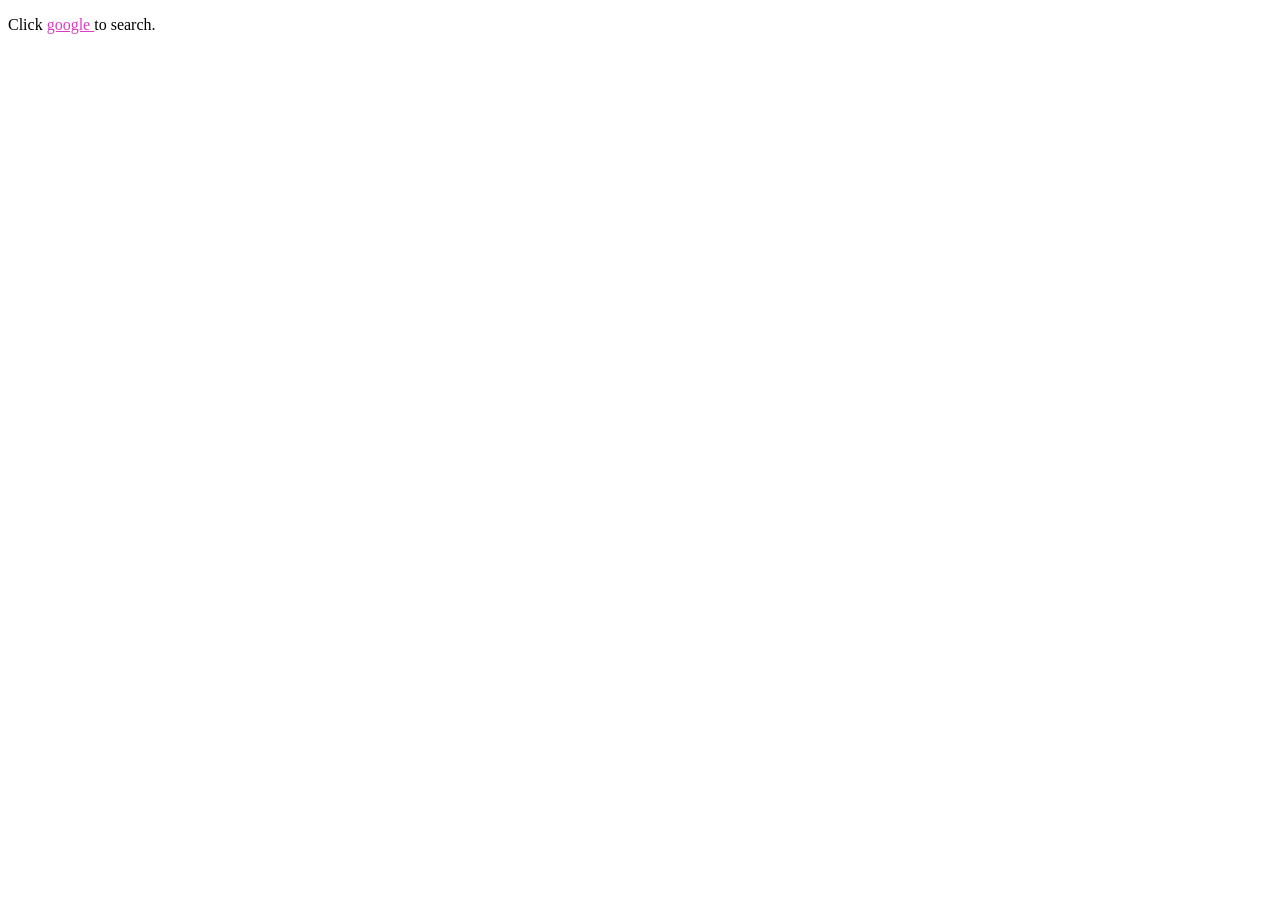
<file: css/Completing Resume/Link Related Pseudo Classes/index.html>
<!DOCTYPE html>
<html>
<head>
	<title>
		
	</title>
	<link rel="stylesheet" type="text/css" href="style.css">

</head>
<body>

	<div id ="container">
		<p> Click  <a  href="https://www.google.com" target="_blank"> google </a> to search.</p>
	</div>	
		

</body>
</html>
</file>
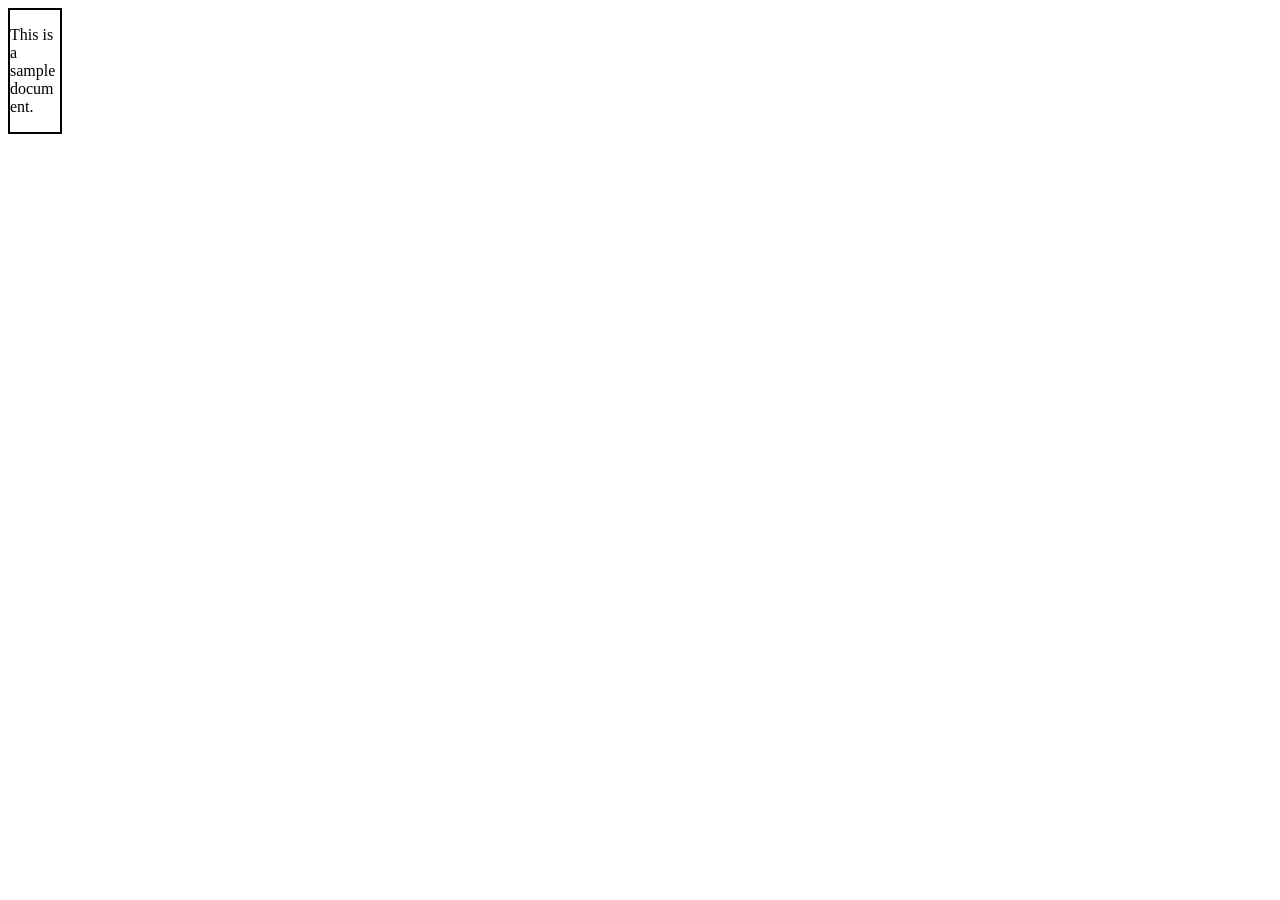
<file: css/Completing Resume/Overflow Wrap/index.html>
<!DOCTYPE html>
<html>
<head>
    <title>

    </title>
    <link rel="stylesheet" type="text/css" href="style.css">

</head>
<body>

    <div id="container">
        <p> This is a sample document. </p>
    </div>


</body>
</html>
</file>
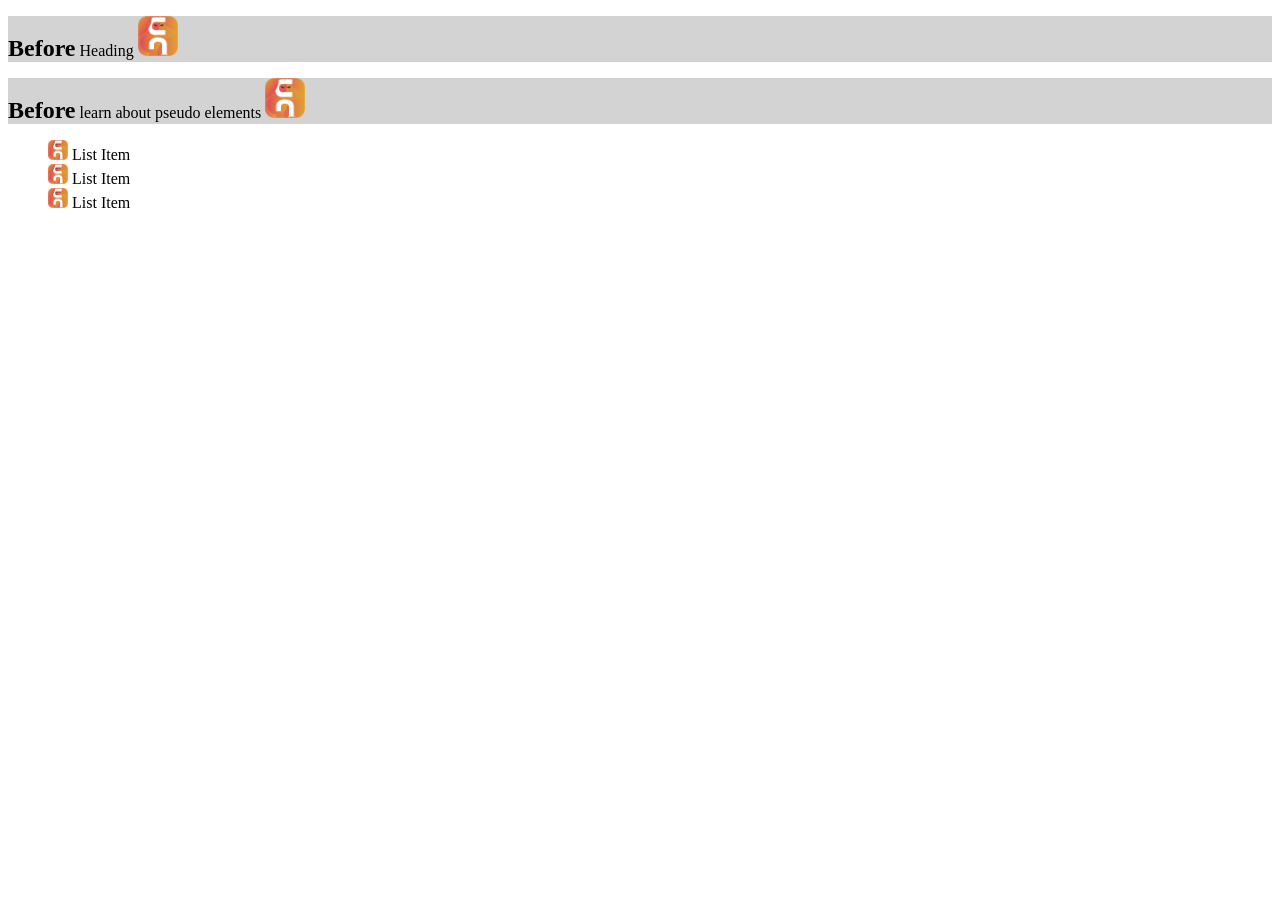
<file: css/Completing Resume/Using Before and After/index.html>
<!DOCTYPE html>
<html>
<head>
    <title>

    </title>
    <link rel="stylesheet" type="text/css" href="style.css">

</head>
<body>


    <!-- <p class = "styled-first-letter"> learn about pseudo elements </p>
	<p> learn about pseudo elements </p> -->
    <p> Heading </p>

    <p> learn about pseudo elements </p>

    <ul>
        <li> List Item </li>
        <li> List Item </li>
        <li> List Item </li>
    </ul>
</body>
</html>
</file>
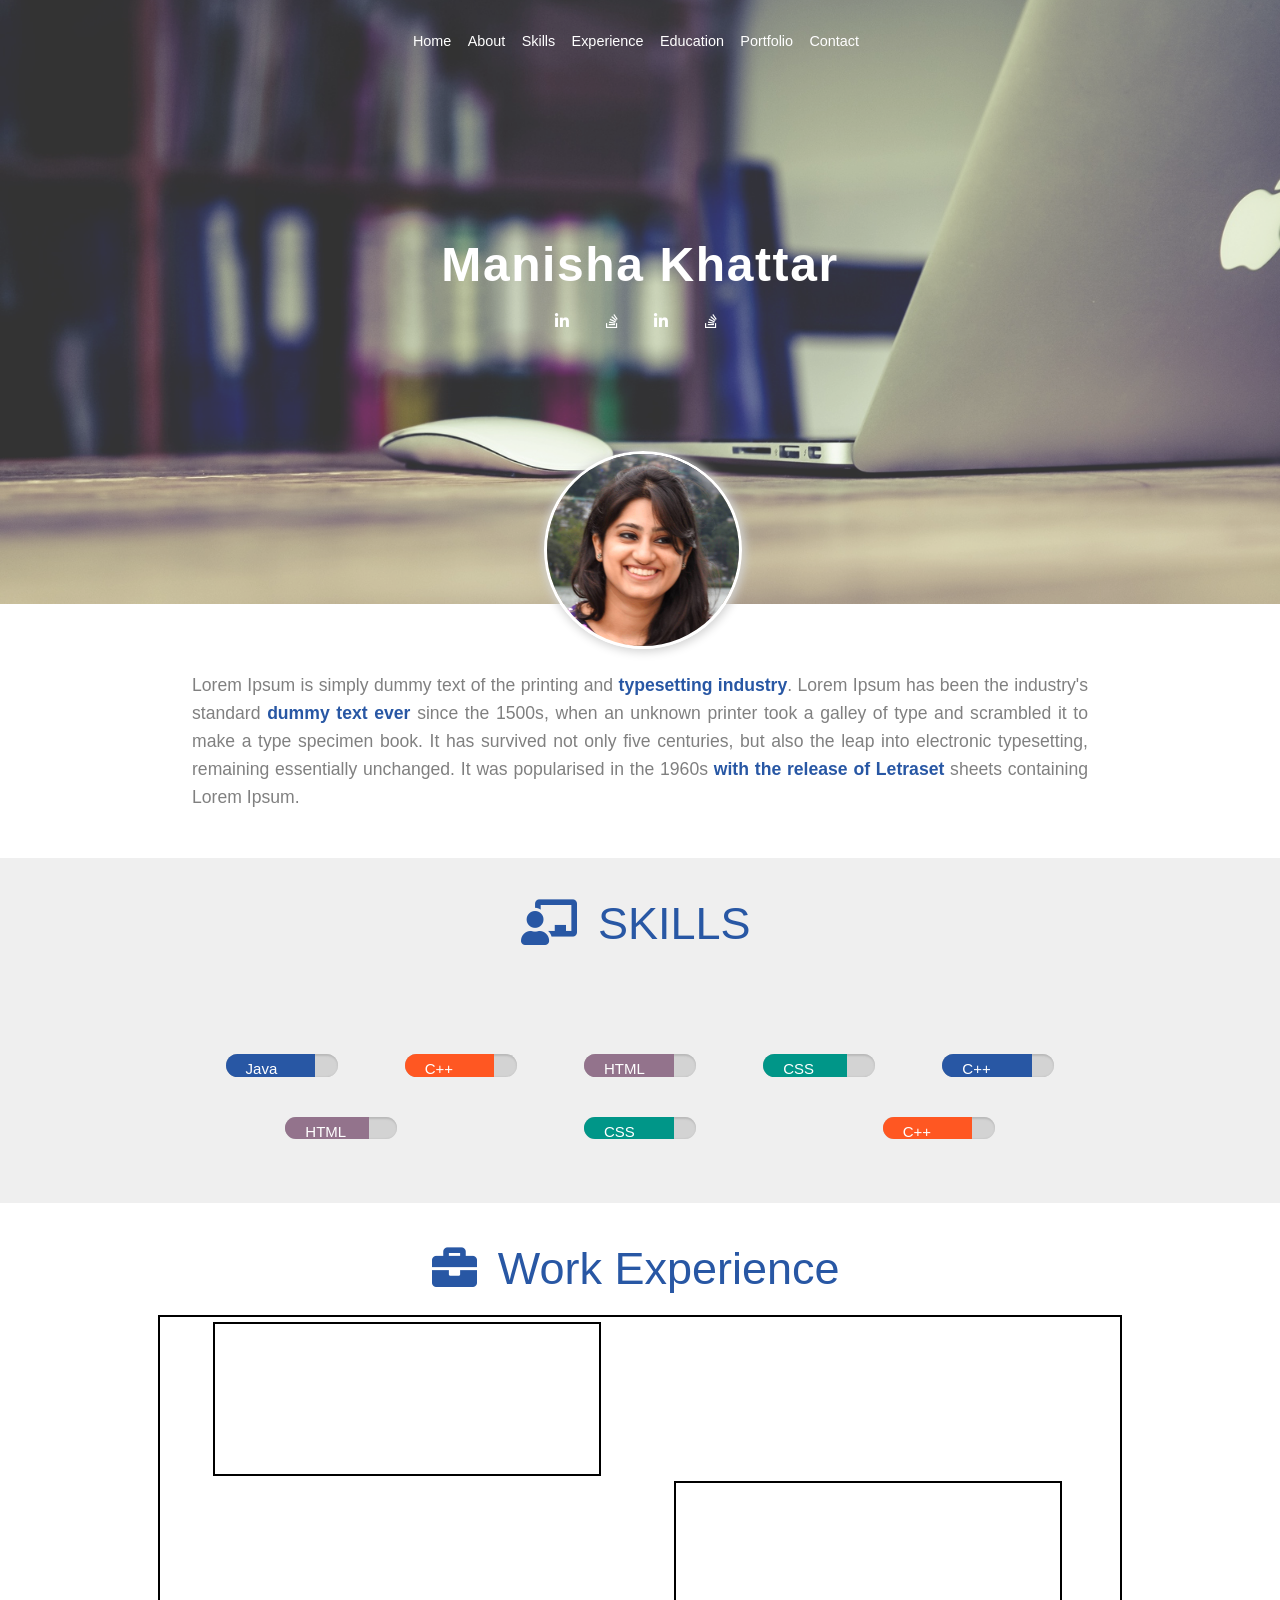
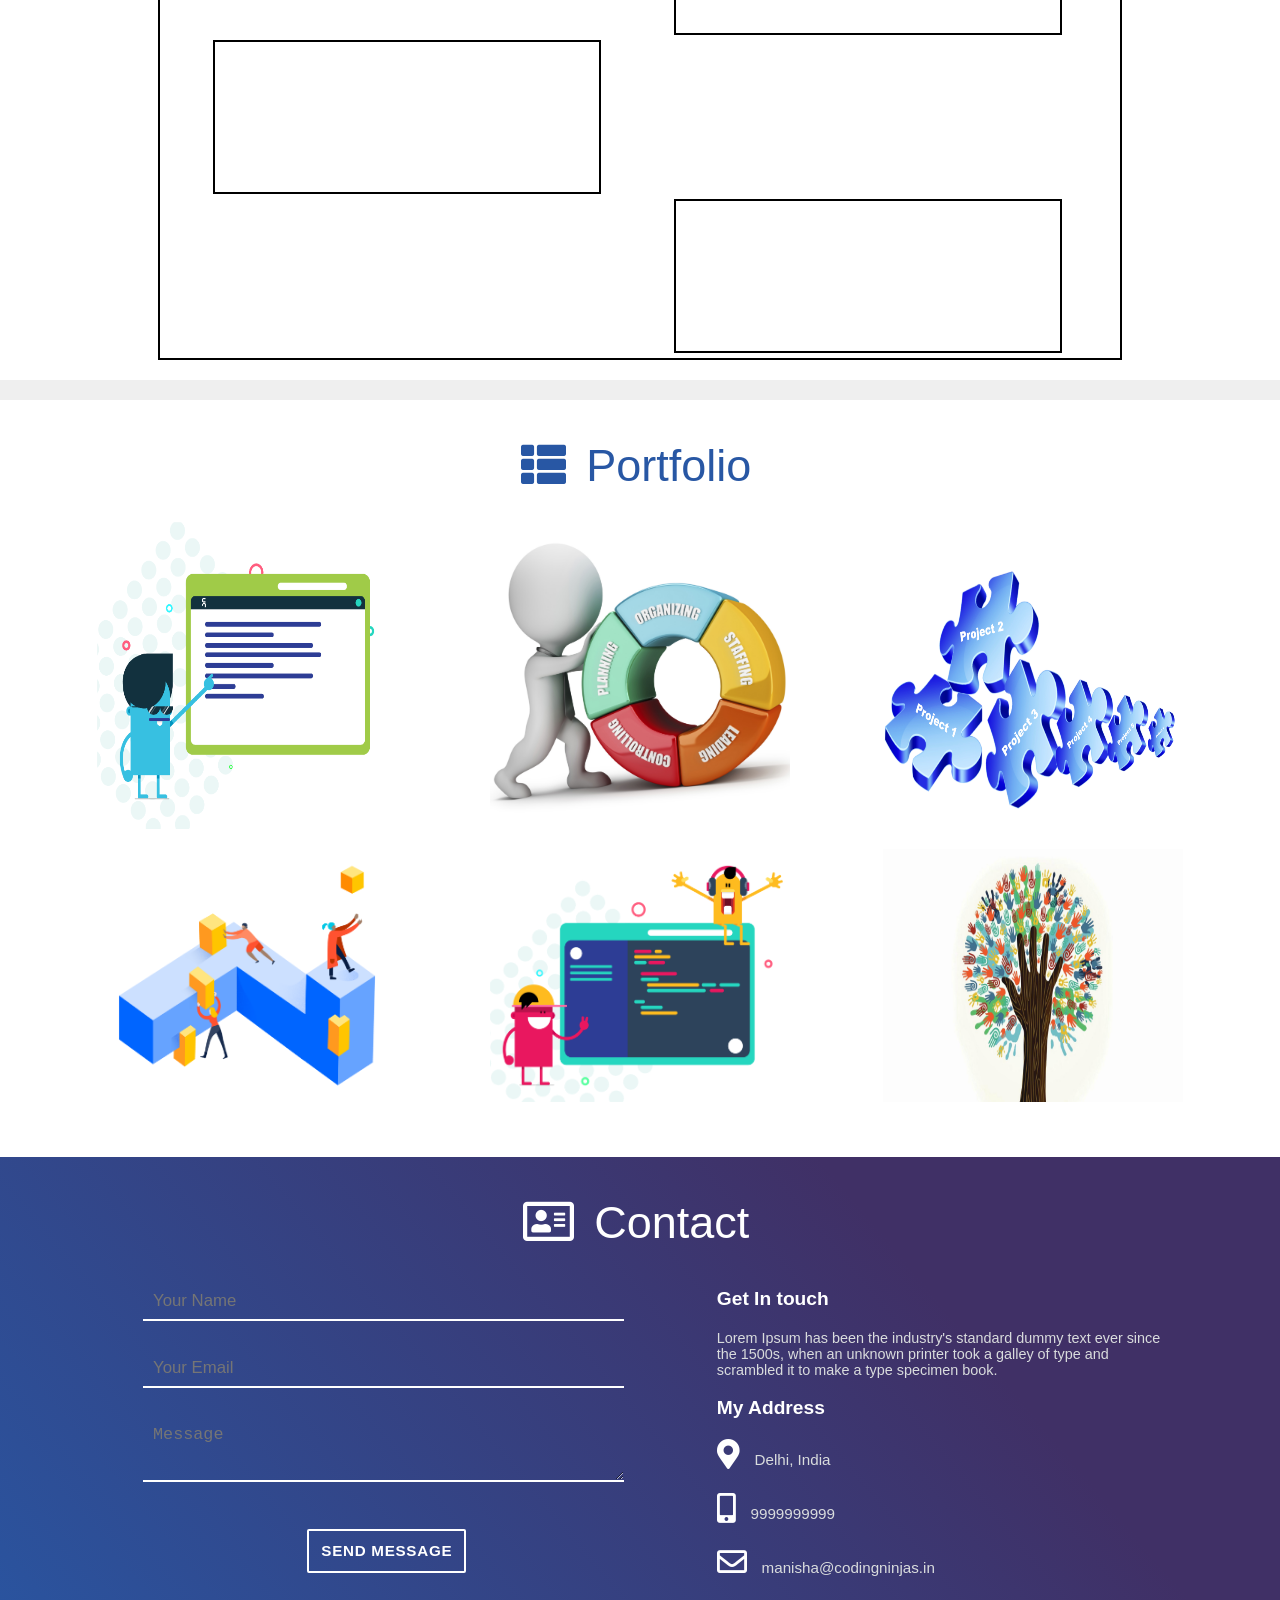
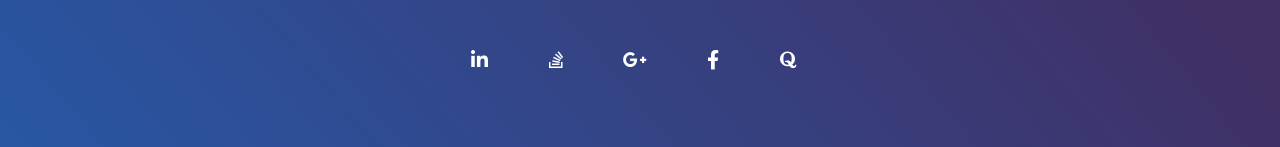
<file: css/Completing Resume/Work Experience Section 1/index.html>
<!DOCTYPE html>
<html>
<head>
    <title>
        Manisha Khattar
    </title>
    <link rel="stylesheet" type="text/css" href="style.css">

    <link rel="stylesheet" href="https://use.fontawesome.com/releases/v5.5.0/css/all.css" integrity="sha384-B4dIYHKNBt8Bc12p+WXckhzcICo0wtJAoU8YZTY5qE0Id1GSseTk6S+L3BlXeVIU" crossorigin="anonymous">

</head>
<body>

    <header id="body-header">
        <nav>

            <ul class="horizontal-list text-center nav-menu">
                <li>
                    <a href="#"> Home </a>
                </li>
                <li>
                    <a href="#about"> About </a>
                </li>
                <li>
                    <a href="#skills"> Skills </a>
                </li>
                <li>
                    <a href="#experience">Experience</a>
                </li>
                <li>
                    <a href="#education">Education</a>
                </li>
                <li>
                    <a href="#portfolio">Portfolio</a>
                </li>
                <li>
                    <a href="#contact">Contact</a>
                </li>
            </ul>
        </nav>

        <div id="name-social-container">
            <div class="text-center">
                <h1 id="my-name">
                    Manisha Khattar
                </h1>
            </div>
            <div>
                <ul class="horizontal-list text-center social-icons">
                    <li>
                        <a href="#">
                            <i class="fab fa-linkedin-in"></i>
                        </a>
                    </li>

                    <li>
                        <a href="#">
                            <i class="fab fa-stack-overflow"></i>
                        </a>
                    </li>

                    <li>
                        <a href="#">
                            <i class="fab fa-linkedin-in"></i>
                        </a>
                    </li>
                    <li>
                        <a href="#">
                            <i class="fab fa-stack-overflow"></i>
                        </a>
                    </li>
                </ul>

            </div>

        </div>

    </header>
    <main>

        <section id="about">
            <div id="my-image">
                <img src="image/my_image.jpg">
            </div>
            <div id="about-para">

                <p>
                    Lorem Ipsum is simply dummy text of the printing and <span class="text-highlight">typesetting industry</span>. Lorem Ipsum has been the industry's standard <span class="text-highlight">dummy text ever</span> since the 1500s, when an unknown printer took a galley of type and scrambled it to make a type specimen book. It has survived not only five centuries, but also the leap into electronic typesetting, remaining essentially unchanged. It was popularised in the 1960s <span class="text-highlight">with the release of Letraset</span> sheets containing Lorem Ipsum.

            </div>


        </section>



        <section id="skills">
            <h1 class="section-heading mb75px ">
                <span>
                    <i class="fas fa-chalkboard-teacher"></i>
                </span>
                <span> SKILLS </span>
            </h1>

            <div class="skills-display">

                <div class="skill-progress">
                    <div class="eighty-five-percent mb-blue">
                        <div class="skill-name">
                            <span> Java </span>
                        </div>
                    </div>
                </div>

                <div class="skill-progress">
                    <div class="eighty-percent mb-orange">
                        <div class="skill-name">
                            <span> C++ </span>
                        </div>
                    </div>
                </div>

                <div class="skill-progress">
                    <div class="eighty-percent mb-light-purple">
                        <div class="skill-name">
                            <span> HTML </span>
                        </div>
                    </div>
                </div>

                <div class="skill-progress">
                    <div class="seventy-five-percent mb-teal">
                        <div class="skill-name">
                            <span> CSS </span>
                        </div>
                    </div>
                </div>
                <div class="skill-progress">
                    <div class="eighty-percent mb-blue">
                        <div class="skill-name">
                            <span> C++ </span>
                        </div>
                    </div>
                </div>
                <div class="skill-progress">
                    <div class="seventy-five-percent mb-light-purple">
                        <div class="skill-name">
                            <span> HTML </span>
                        </div>
                    </div>
                </div>

                <div class="skill-progress">
                    <div class="eighty-percent mb-teal">
                        <div class="skill-name">
                            <span> CSS </span>
                        </div>
                    </div>
                </div>
                <div class="skill-progress">
                    <div class="eighty-percent mb-orange">
                        <div class="skill-name">
                            <span> C++ </span>
                        </div>
                    </div>
                </div>

            </div>

        </section>

        <section id="experience">

            <h1 class="section-heading mb75px">
                <span>
                    <i class="fas fa-briefcase"></i>
                </span>
                <span> Work Experience </span>
            </h1>

            <div class="timeline">
                <div class="timeline-box">
                </div>
                <div class="timeline-box">
                </div>
                <div class="timeline-box">
                </div>
                <div class="timeline-box">
                </div>
                
            </div>



        </section>

        <section id="education">

        </section>

        <section id="portfolio">
            <h1 class="section-heading mb75px">
                <span>
                    <i class="fas fa-th-list"></i>
                </span>
                <span> Portfolio </span>
            </h1>

            <div id="portfolio-container">

                <div class="portfolio-image-container">
                    <img src="image/codezen_2.png">
                    <div class="portfolio-details">
                        <p>
                            Write here basic details about the project.
                        </p>
                    </div>

                </div>
                <div class="portfolio-image-container">
                    <img src="image/project_2.jpeg">
                    <div class="portfolio-details">
                        <p>
                            Write here basic details about the project.
                        </p>
                    </div>

                </div>
                <div class="portfolio-image-container">
                    <img src="image/project.jpeg">
                    <div class="portfolio-details">
                        <p>
                            Write here basic details about the project.
                        </p>
                    </div>

                </div>
                <div class="portfolio-image-container">
                    <img src="image/project_3.png">
                    <div class="portfolio-details">
                        <p>
                            Write here basic details about the project.
                        </p>
                    </div>

                </div>
                <div class="portfolio-image-container">
                    <img src="image/codezen.png">
                    <div class="portfolio-details">
                        <p>
                            Write here basic details about the project.
                        </p>
                    </div>

                </div>
                <div class="portfolio-image-container">
                    <img src="image/tree.jpeg">
                    <div class="portfolio-details">
                        <p>
                            Write here basic details about the project.
                        </p>
                    </div>

                </div>

            </div>

        </section>

        <section id="contact">
            <h1 class="section-heading mb50px">
                <span>
                    <i class="far fa-address-card"></i>
                </span>
                <span> Contact </span>
            </h1>
            <div id="contact-container">

                <div id="contact-form-container">
                    <form id="contact-form">
                        <input id="input-name" name="name" type="text" placeholder="Your Name">
                        <input id="input-email" name="input-email" type="text" required placeholder="Your Email">
                        <textarea id="input-message" name="input-message" rows="2" cols=40 placeholder="Message"></textarea>
                        <button class="sub-btn" type="submit">SEND MESSAGE</button>
                    </form>
                </div>
                <div id="my-details-container">

                    <h3> Get In touch </h3>
                    <p> Lorem Ipsum has been the industry's standard dummy text ever since the 1500s, when an unknown printer took a galley of type and scrambled it to make a type specimen book. </p>

                    <h3> My Address </h3>
                    <div class="my-details-info-container">
                        <i class="fas fa-map-marker-alt"></i>
                        <span>Delhi, India</span>
                    </div>
                    <div class="my-details-info-container">
                        <i class="fas fa-mobile-alt"></i>
                        <span>9999999999</span>
                    </div>
                    <div class="my-details-info-container">
                        <i class="far fa-envelope"></i>
                        <span>manisha@codingninjas.in</span>
                    </div>
                </div>
            </div>

            <div class="text-center social-icons">

                <ul class="horizontal-list">

                    <li>
                        <a href="https://www.linkedin.com/in/manisha-khattar-b5663641/">
                            <i class="fab fa-linkedin-in"></i>
                        </a>
                    </li>

                    <li>
                        <a href="https://stackoverflow.com/users/5608414/manisha?tab=profile" target="_blank">
                            <i class="fab fa-stack-overflow"></i>
                        </a>
                    </li>

                    <li>
                        <a href="https://plus.google.com/u/0/103030702784925512939" target="_blank">
                            <i class="fab fa-google-plus-g"></i>
                        </a>
                    </li>

                    <li>
                        <a href="https://www.facebook.com/manishakhattar54">
                            <i class="fab fa-facebook-f"></i>
                        </a>
                    </li>

                    <li>
                        <a href="https://www.quora.com/profile/Manisha-Khattar" target="_blank">
                            <i class="fab fa-quora"></i>
                        </a>
                    </li>
                </ul>
            </div>
        </section>

    </main>

</body>
</html>
</file>
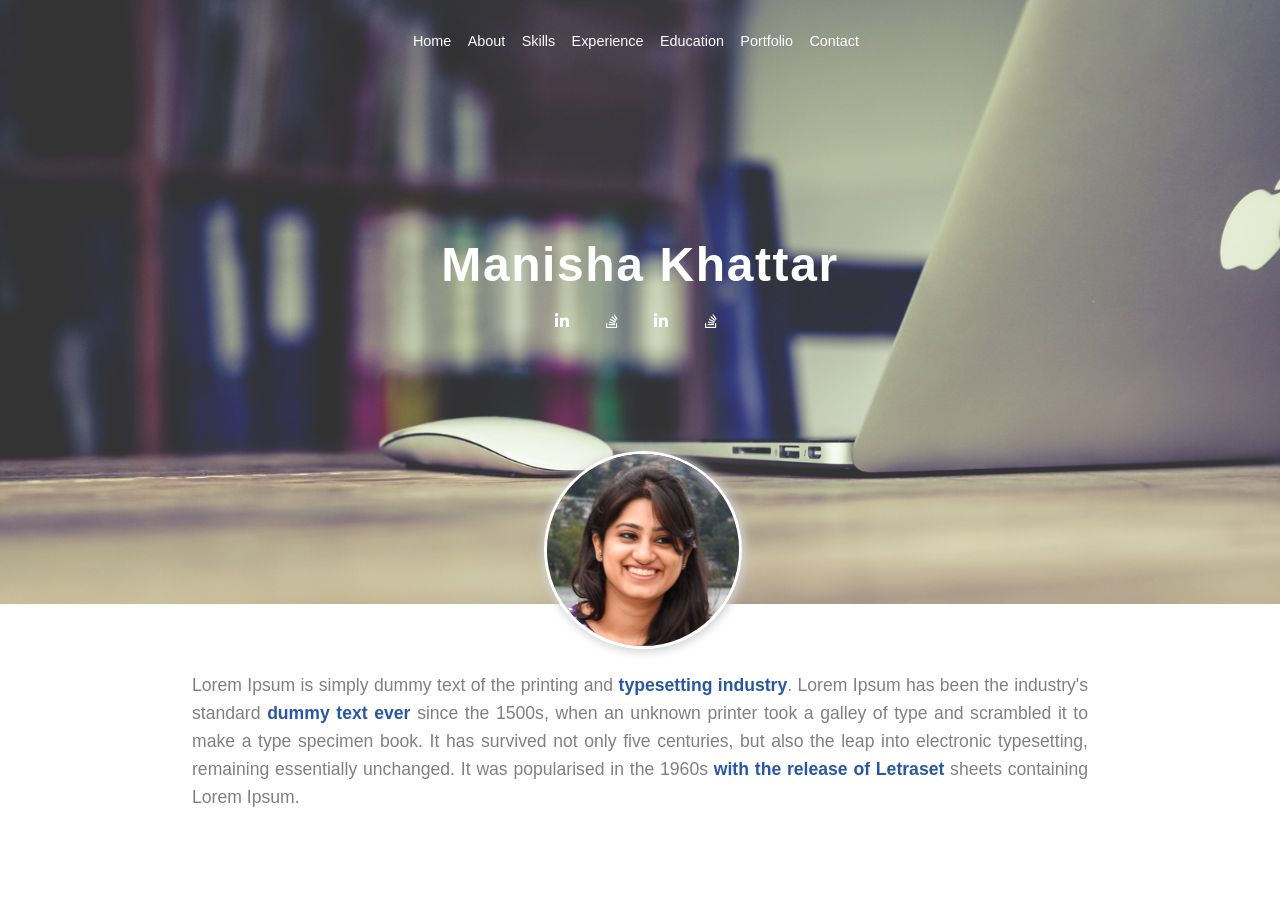
<file: css/Flex/Converting Resume Code to Flex/index.html>
<!DOCTYPE html>
<html>
<head>
    <title>
        Manisha Khattar
    </title>
    <link rel="stylesheet" type="text/css" href="style.css">

    <link rel="stylesheet" href="https://use.fontawesome.com/releases/v5.5.0/css/all.css" integrity="sha384-B4dIYHKNBt8Bc12p+WXckhzcICo0wtJAoU8YZTY5qE0Id1GSseTk6S+L3BlXeVIU" crossorigin="anonymous">

</head>
<body>

    <header id="body-header">
        <nav>

            <ul class="horizontal-list text-center nav-menu">
                <li>
                    <a href="#"> Home </a>
                </li>
                <li>
                    <a href="#about"> About </a>
                </li>
                <li>
                    <a href="#skills"> Skills </a>
                </li>
                <li>
                    <a href="#experience">Experience</a>
                </li>
                <li>
                    <a href="#education">Education</a>
                </li>
                <li>
                    <a href="#portfolio">Portfolio</a>
                </li>
                <li>
                    <a href="#contact">Contact</a>
                </li>
            </ul>
        </nav>

        <div id="name-social-container">
            <div class="text-center">
                <h1 id="my-name">
                    Manisha Khattar
                </h1>
            </div>
            <div>
                <ul class="horizontal-list text-center social-icons">
                    <li>
                        <a href="#">
                            <i class="fab fa-linkedin-in"></i>
                        </a>
                    </li>

                    <li>
                        <a href="#">
                            <i class="fab fa-stack-overflow"></i>
                        </a>
                    </li>

                    <li>
                        <a href="#">
                            <i class="fab fa-linkedin-in"></i>
                        </a>
                    </li>
                    <li>
                        <a href="#">
                            <i class="fab fa-stack-overflow"></i>
                        </a>
                    </li>
                </ul>

                </div>

            </div>

    </header>
    <main>

        <section id="about">
            <div id="my-image">
                <img src="image/my_image.jpg">
            </div>
            <div id="about-para">

                <p>
                    Lorem Ipsum is simply dummy text of the printing and <span class="text-highlight">typesetting industry</span>. Lorem Ipsum has been the industry's standard <span class="text-highlight">dummy text ever</span> since the 1500s, when an unknown printer took a galley of type and scrambled it to make a type specimen book. It has survived not only five centuries, but also the leap into electronic typesetting, remaining essentially unchanged. It was popularised in the 1960s <span class="text-highlight">with the release of Letraset</span> sheets containing Lorem Ipsum.

            </div>


        </section>



        <section id="skills">

        </section>

        <section id="experience">

        </section>

        <section id="education">

        </section>

        <section id="portfolio">

        </section>

        <section id="contact">

        </section>

    </main>

</body>
</html>
</file>
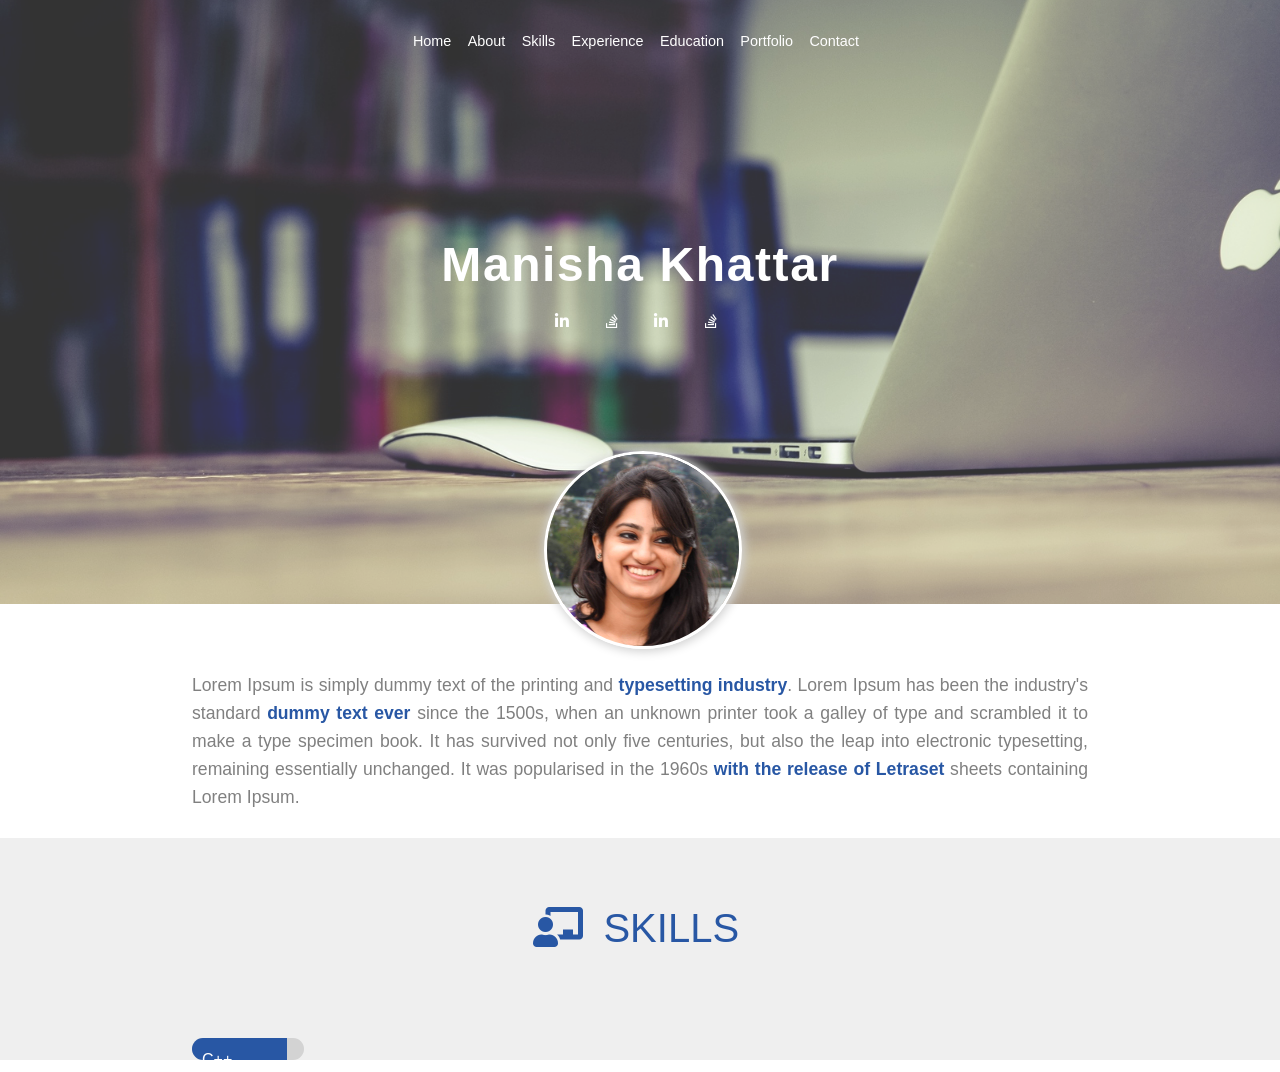
<file: css/Flex/Creating Skill Indicator/index.html>
<!DOCTYPE html>
<html>
<head>
    <title>
        Manisha Khattar
    </title>
    <link rel="stylesheet" type="text/css" href="style.css">

    <link rel="stylesheet" href="https://use.fontawesome.com/releases/v5.5.0/css/all.css" integrity="sha384-B4dIYHKNBt8Bc12p+WXckhzcICo0wtJAoU8YZTY5qE0Id1GSseTk6S+L3BlXeVIU" crossorigin="anonymous">

</head>
<body>

    <header id="body-header">
        <nav>

            <ul class="horizontal-list text-center nav-menu">
                <li>
                    <a href="#"> Home </a>
                </li>
                <li>
                    <a href="#about"> About </a>
                </li>
                <li>
                    <a href="#skills"> Skills </a>
                </li>
                <li>
                    <a href="#experience">Experience</a>
                </li>
                <li>
                    <a href="#education">Education</a>
                </li>
                <li>
                    <a href="#portfolio">Portfolio</a>
                </li>
                <li>
                    <a href="#contact">Contact</a>
                </li>
            </ul>
        </nav>

        <div id="name-social-container">
            <div class="text-center">
                <h1 id="my-name">
                    Manisha Khattar
                </h1>
            </div>
            <div>
                <ul class="horizontal-list text-center social-icons">
                    <li>
                        <a href="#">
                            <i class="fab fa-linkedin-in"></i>
                        </a>
                    </li>

                    <li>
                        <a href="#">
                            <i class="fab fa-stack-overflow"></i>
                        </a>
                    </li>

                    <li>
                        <a href="#">
                            <i class="fab fa-linkedin-in"></i>
                        </a>
                    </li>
                    <li>
                        <a href="#">
                            <i class="fab fa-stack-overflow"></i>
                        </a>
                    </li>
                </ul>

                </dv>

            </div>

    </header>
    <main>

        <section id="about">
            <div id="my-image">
                <img src="image/my_image.jpg">
            </div>
            <div id="about-para">

                <p>
                    Lorem Ipsum is simply dummy text of the printing and <span class="text-highlight">typesetting industry</span>. Lorem Ipsum has been the industry's standard <span class="text-highlight">dummy text ever</span> since the 1500s, when an unknown printer took a galley of type and scrambled it to make a type specimen book. It has survived not only five centuries, but also the leap into electronic typesetting, remaining essentially unchanged. It was popularised in the 1960s <span class="text-highlight">with the release of Letraset</span> sheets containing Lorem Ipsum.

            </div>


        </section>



        <section id="skills">
            <h1 class="section-heading mb75px ">
                <span>
                    <i class="fas fa-chalkboard-teacher"></i>
                </span>
                <span> SKILLS </span>
            </h1>

            <div class="skills-display">

                <div class="skill-progress">
                    <div class="eighty-five-percent mb-blue">
                        <div class="skill-name">
                            <span> C++ </span>
                        </div>
                    </div>

                </div>


            </div>

        </section>

        <section id="experience">

        </section>

        <section id="education">

        </section>

        <section id="portfolio">

        </section>

        <section id="contact">

        </section>

    </main>

</body>
</html>
</file>
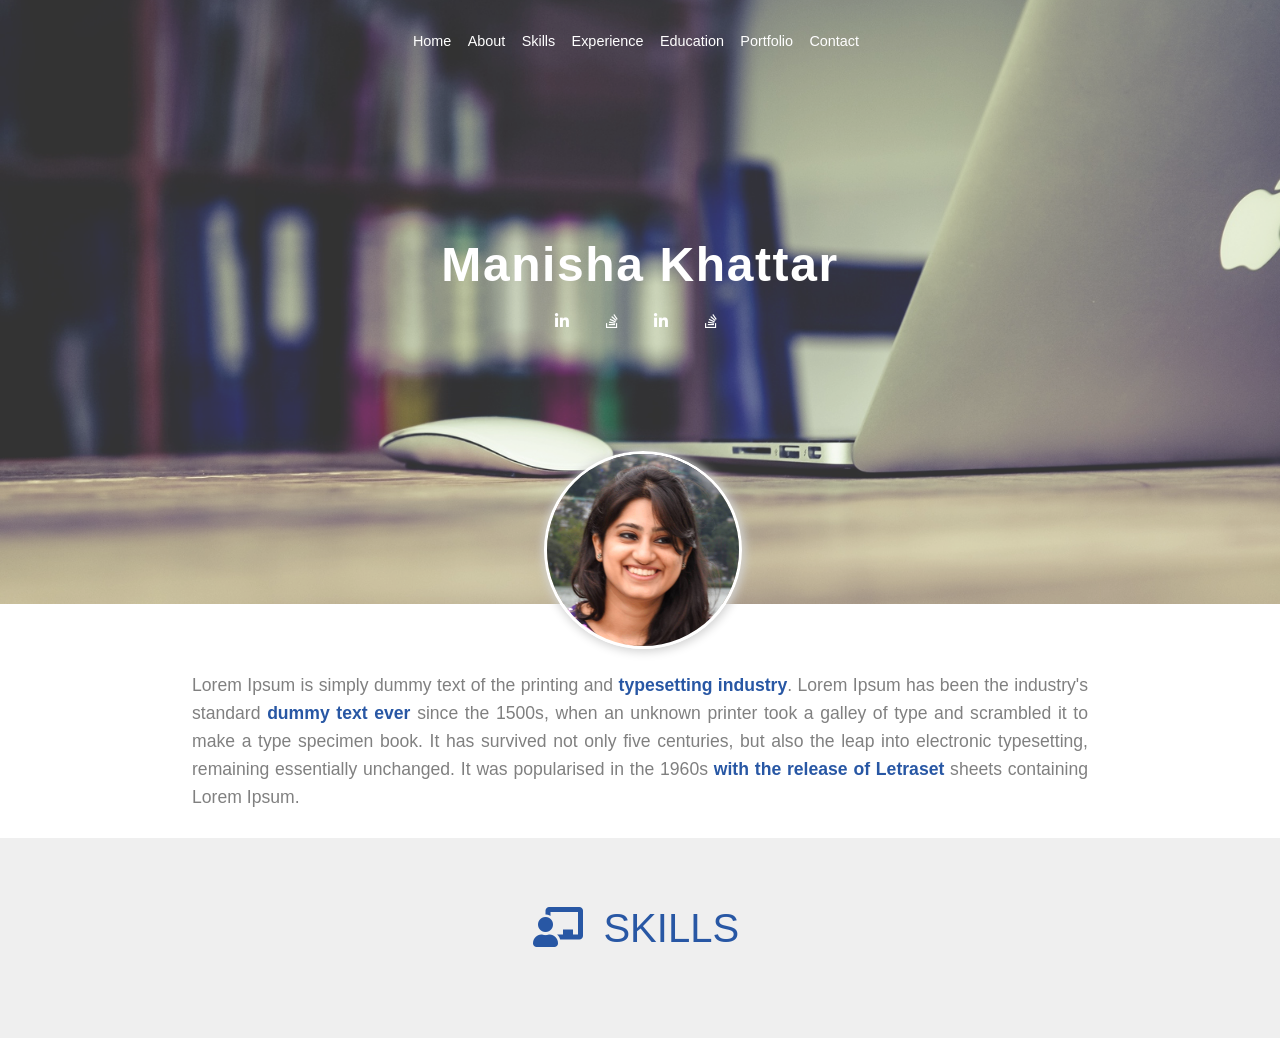
<file: css/Flex/Resume Skills Section and Heading/index.html>
<!DOCTYPE html>
<html>
<head>
    <title>
        Manisha Khattar
    </title>
    <link rel="stylesheet" type="text/css" href="style.css">

    <link rel="stylesheet" href="https://use.fontawesome.com/releases/v5.5.0/css/all.css" integrity="sha384-B4dIYHKNBt8Bc12p+WXckhzcICo0wtJAoU8YZTY5qE0Id1GSseTk6S+L3BlXeVIU" crossorigin="anonymous">

</head>
<body>

    <header id="body-header">
        <nav>

            <ul class="horizontal-list text-center nav-menu">
                <li>
                    <a href="#"> Home </a>
                </li>
                <li>
                    <a href="#about"> About </a>
                </li>
                <li>
                    <a href="#skills"> Skills </a>
                </li>
                <li>
                    <a href="#experience">Experience</a>
                </li>
                <li>
                    <a href="#education">Education</a>
                </li>
                <li>
                    <a href="#portfolio">Portfolio</a>
                </li>
                <li>
                    <a href="#contact">Contact</a>
                </li>
            </ul>
        </nav>

        <div id="name-social-container">
            <div class="text-center">
                <h1 id="my-name">
                    Manisha Khattar
                </h1>
            </div>
            <div>
                <ul class="horizontal-list text-center social-icons">
                    <li>
                        <a href="#">
                            <i class="fab fa-linkedin-in"></i>
                        </a>
                    </li>

                    <li>
                        <a href="#">
                            <i class="fab fa-stack-overflow"></i>
                        </a>
                    </li>

                    <li>
                        <a href="#">
                            <i class="fab fa-linkedin-in"></i>
                        </a>
                    </li>
                    <li>
                        <a href="#">
                            <i class="fab fa-stack-overflow"></i>
                        </a>
                    </li>
                </ul>

                </dv>

            </div>

    </header>
    <main>

        <section id="about">
            <div id="my-image">
                <img src="image/my_image.jpg">
            </div>
            <div id="about-para">

                <p>
                    Lorem Ipsum is simply dummy text of the printing and <span class="text-highlight">typesetting industry</span>. Lorem Ipsum has been the industry's standard <span class="text-highlight">dummy text ever</span> since the 1500s, when an unknown printer took a galley of type and scrambled it to make a type specimen book. It has survived not only five centuries, but also the leap into electronic typesetting, remaining essentially unchanged. It was popularised in the 1960s <span class="text-highlight">with the release of Letraset</span> sheets containing Lorem Ipsum.

            </div>


        </section>



        <section id="skills">
            <h1 class="section-heading mb75px ">
                <span>
                    <i class="fas fa-chalkboard-teacher"></i>
                </span>
                <span> SKILLS </span>
            </h1>

            <div class="skills-display">

                <div class="skill-progress">

                </div>


            </div>

        </section>

        <section id="experience">

        </section>

        <section id="education">

        </section>

        <section id="portfolio">

        </section>

        <section id="contact">

        </section>

    </main>

</body>
</html>
</file>
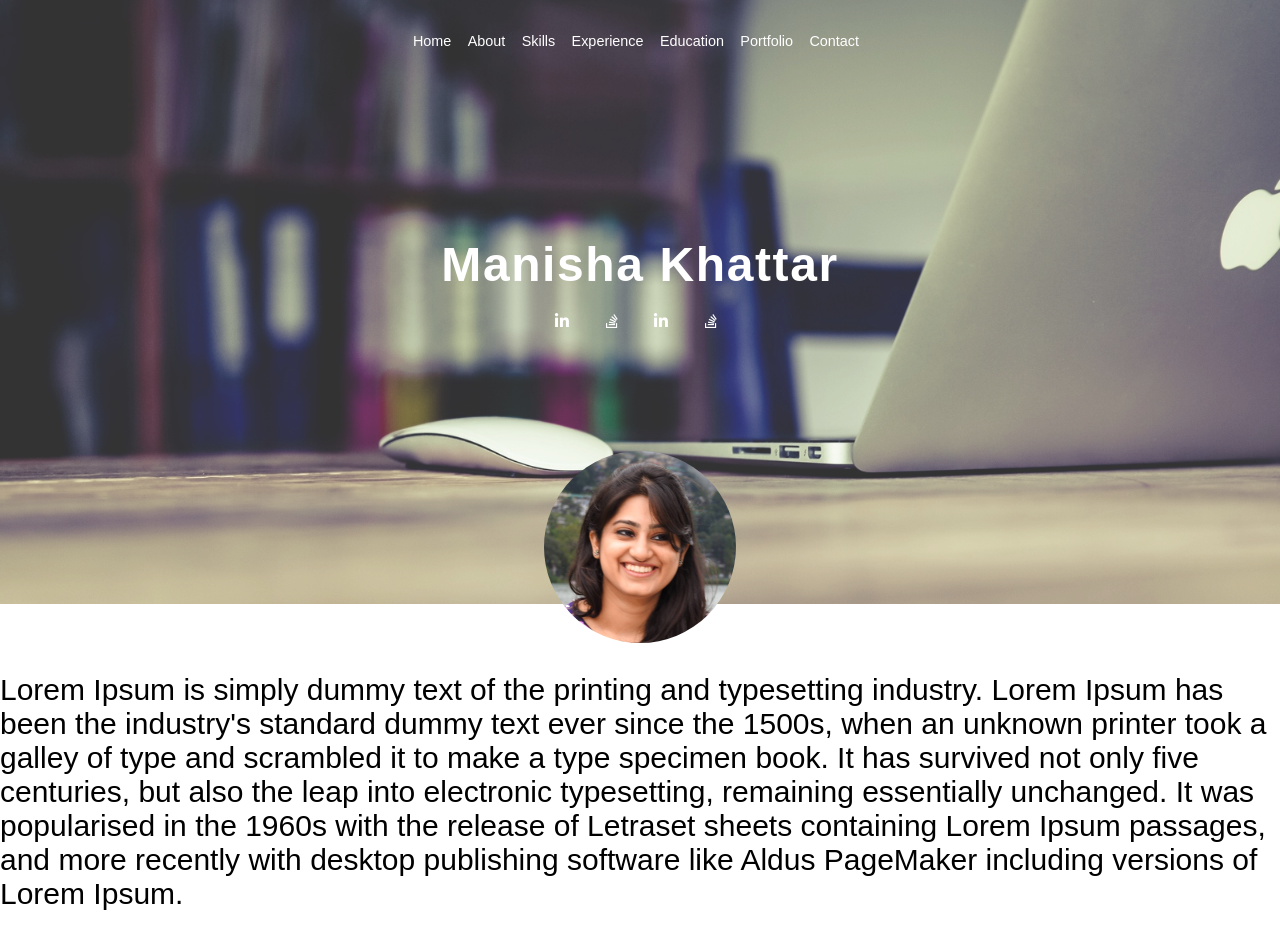
<file: css/Starting with Resume Project/About Section/index.html>
<!DOCTYPE html>
<html>
<head>
    <title>
        Manisha Khattar
    </title>
    <link rel="stylesheet" type="text/css" href="style.css">

    <link rel="stylesheet" href="https://use.fontawesome.com/releases/v5.5.0/css/all.css" integrity="sha384-B4dIYHKNBt8Bc12p+WXckhzcICo0wtJAoU8YZTY5qE0Id1GSseTk6S+L3BlXeVIU" crossorigin="anonymous">

</head>
<body>

    <header id="body-header">
        <nav>

            <ul class="horizontal-list text-center nav-menu">
                <li>
                    <a href="#"> Home </a>
                </li>
                <li>
                    <a href="#about"> About </a>
                </li>
                <li>
                    <a href="#skills"> Skills </a>
                </li>
                <li>
                    <a href="#experience">Experience</a>
                </li>
                <li>
                    <a href="#education">Education</a>
                </li>
                <li>
                    <a href="#portfolio">Portfolio</a>
                </li>
                <li>
                    <a href="#contact">Contact</a>
                </li>


            </ul>
        </nav>

        <div id="name-social-container">
            <div class="text-center">
                <h1 id="my-name">
                    Manisha Khattar
                </h1>
            </div>
            <div>
                <ul class="horizontal-list text-center social-icons">
                    <li>
                        <a href="#">
                            <i class="fab fa-linkedin-in"></i>
                        </a>
                    </li>

                    <li>
                        <a href="#">
                            <i class="fab fa-stack-overflow"></i>
                        </a>
                    </li>

                    <li>
                        <a href="#">
                            <i class="fab fa-linkedin-in"></i>
                        </a>
                    </li>
                    <li>
                        <a href="#">
                            <i class="fab fa-stack-overflow"></i>
                        </a>
                    </li>
                </ul>

                </dv>

            </div>

    </header>
    <main>

        <section id="about">
            <div id="my-image">
                <img src="image/my_image.jpg">
            </div>
            <p> Lorem Ipsum is simply dummy text of the printing and typesetting industry. Lorem Ipsum has been the industry's standard dummy text ever since the 1500s, when an unknown printer took a galley of type and scrambled it to make a type specimen book. It has survived not only five centuries, but also the leap into electronic typesetting, remaining essentially unchanged. It was popularised in the 1960s with the release of Letraset sheets containing Lorem Ipsum passages, and more recently with desktop publishing software like Aldus PageMaker including versions of Lorem Ipsum. </p>

        </section>

        <section id="skills">

        </section>

        <section id="experience">

        </section>

        <section id="education">

        </section>

        <section id="portfolio">

        </section>

        <section id="contact">

        </section>

    </main>

</body>
</html>
</file>
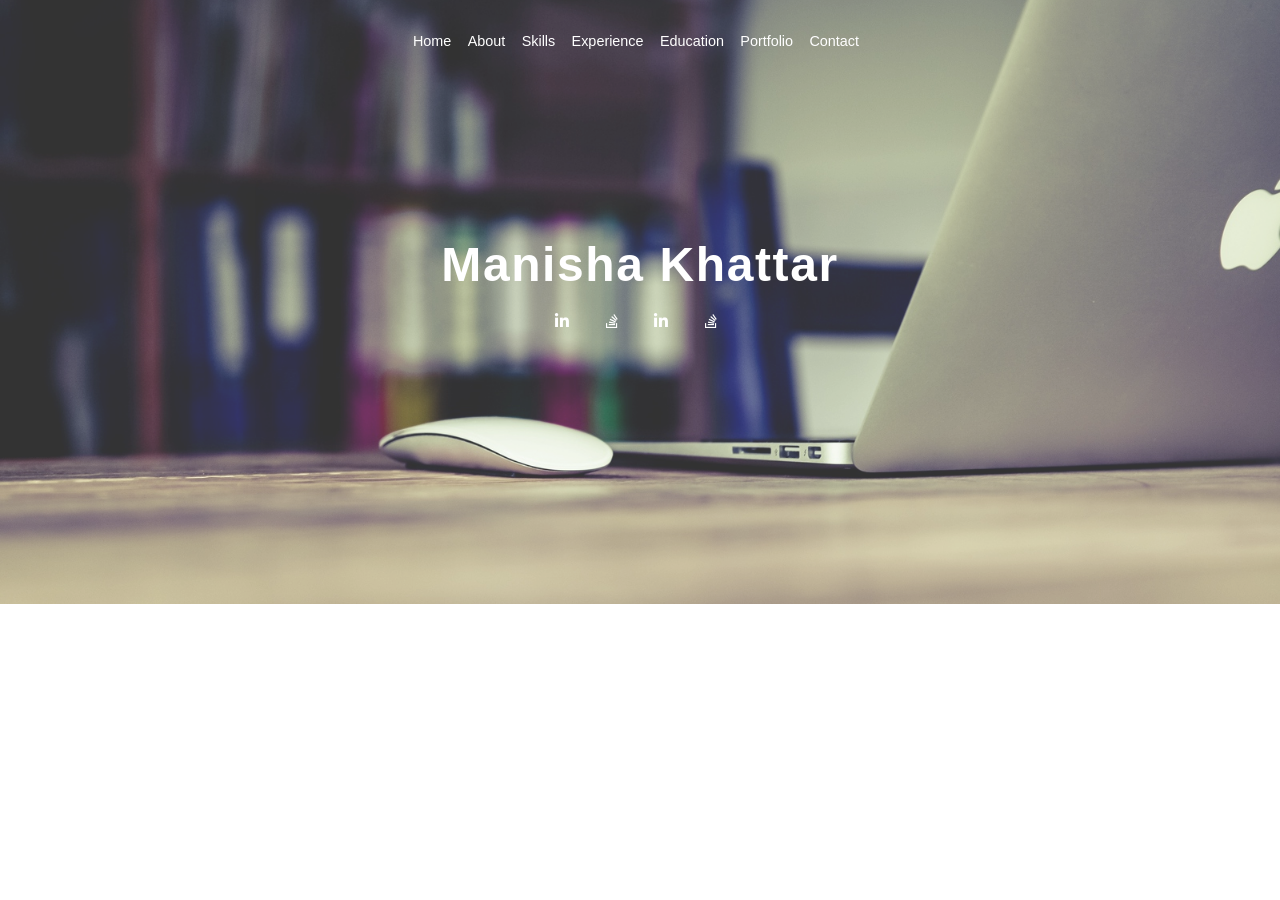
<file: css/Starting with Resume Project/Adding Social Icons/index.html>
<!DOCTYPE html>
<html>
<head>
    <title>
        Manisha Khattar
    </title>
    <link rel="stylesheet" type="text/css" href="style.css">

    <link rel="stylesheet" href="https://use.fontawesome.com/releases/v5.5.0/css/all.css" integrity="sha384-B4dIYHKNBt8Bc12p+WXckhzcICo0wtJAoU8YZTY5qE0Id1GSseTk6S+L3BlXeVIU" crossorigin="anonymous">

</head>
<body>

    <header id="body-header">
        <nav>

            <ul class="horizontal-list text-center nav-menu">
                <li>
                    <a href="#"> Home </a>
                </li>
                <li>
                    <a href="#about"> About </a>
                </li>
                <li>
                    <a href="#skills"> Skills </a>
                </li>
                <li>
                    <a href="#experience">Experience</a>
                </li>
                <li>
                    <a href="#education">Education</a>
                </li>
                <li>
                    <a href="#portfolio">Portfolio</a>
                </li>
                <li>
                    <a href="#contact">Contact</a>
                </li>


            </ul>
        </nav>

        <div id="name-social-container">
            <div class="text-center">
                <h1 id="my-name">
                    Manisha Khattar
                </h1>
            </div>
            <div>
                <ul class="horizontal-list text-center social-icons">
                    <li>
                        <a href="#">
                            <i class="fab fa-linkedin-in"></i>
                        </a>
                    </li>

                    <li>
                        <a href="#">
                            <i class="fab fa-stack-overflow"></i>
                        </a>
                    </li>

                    <li>
                        <a href="#">
                            <i class="fab fa-linkedin-in"></i>
                        </a>
                    </li>
                    <li>
                        <a href="#">
                            <i class="fab fa-stack-overflow"></i>
                        </a>
                    </li>


                </ul>

            </div>

        </div>

    </header>
    <main>

        <section id="about">
        </section>

        <section id="skills">

        </section>

        <section id="experience">

        </section>

        <section id="education">

        </section>

        <section id="portfolio">

        </section>

        <section id="contact">

        </section>

    </main>

</body>
</html>
</file>
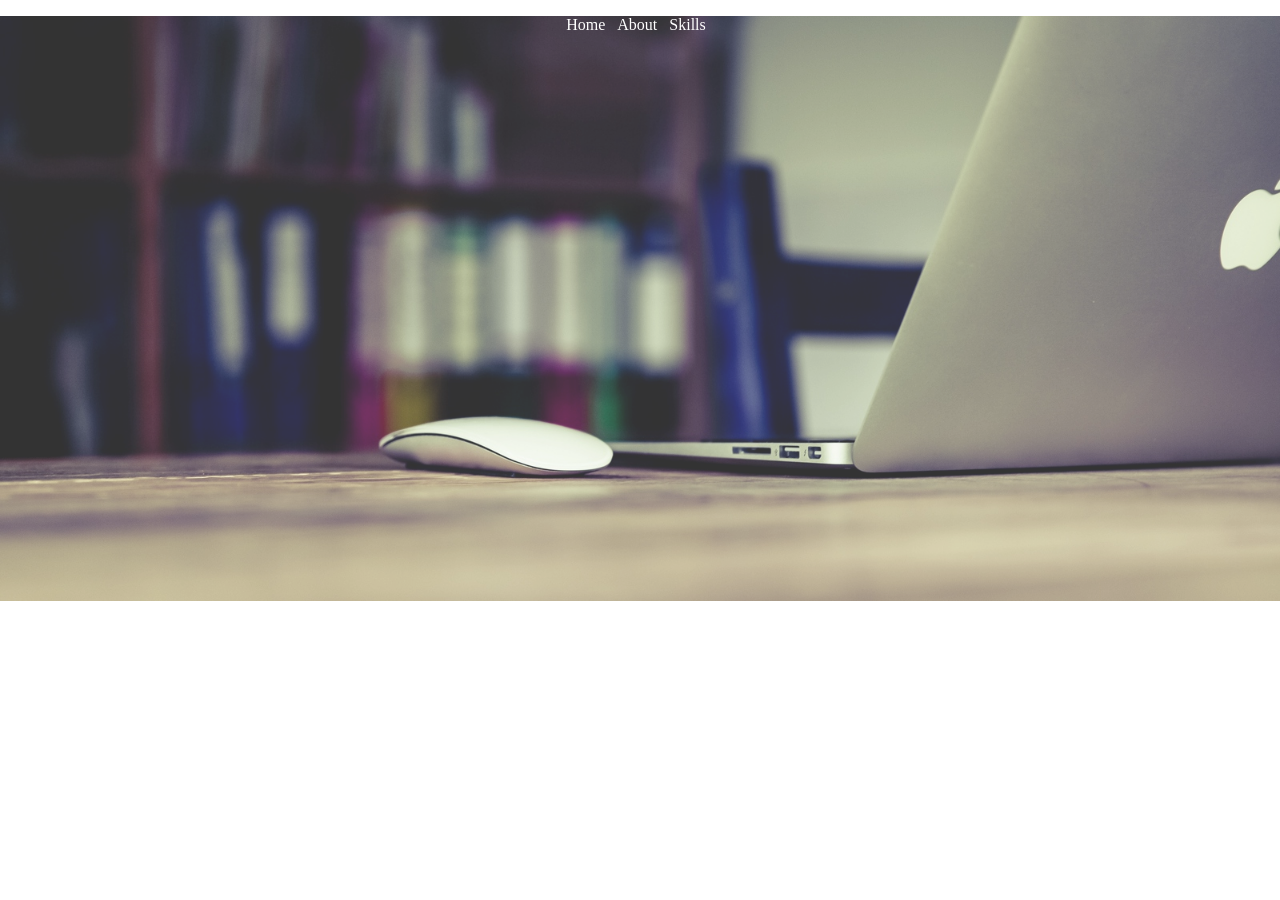
<file: css/Starting with Resume Project/Navigation/index.html>
<!DOCTYPE html>
<html>
<head>
    <title>
        Manisha Khattar
    </title>
    <link rel="stylesheet" type="text/css" href="style.css">
</head>
<body>

    <header id="body-header">
        <nav>

            <ul class="horizontal-list text-center">

                <li>
                    <a href="#" > Home </a>
                </li>
                <li>
                    <a href="#about" > About </a>
                </li>
                <li>
                    <a href="#skills" > Skills </a>
                </li>

            </ul>

        </nav>

    </header>
    <main>

        <section id="about">
        </section>

        <section id="skills">

        </section>

        <section id="experience">

        </section>

        <section id="education">

        </section>

        <section id="portfolio">

        </section>

        <section id="contact">

        </section>

    </main>

</body>

</html>
</file>
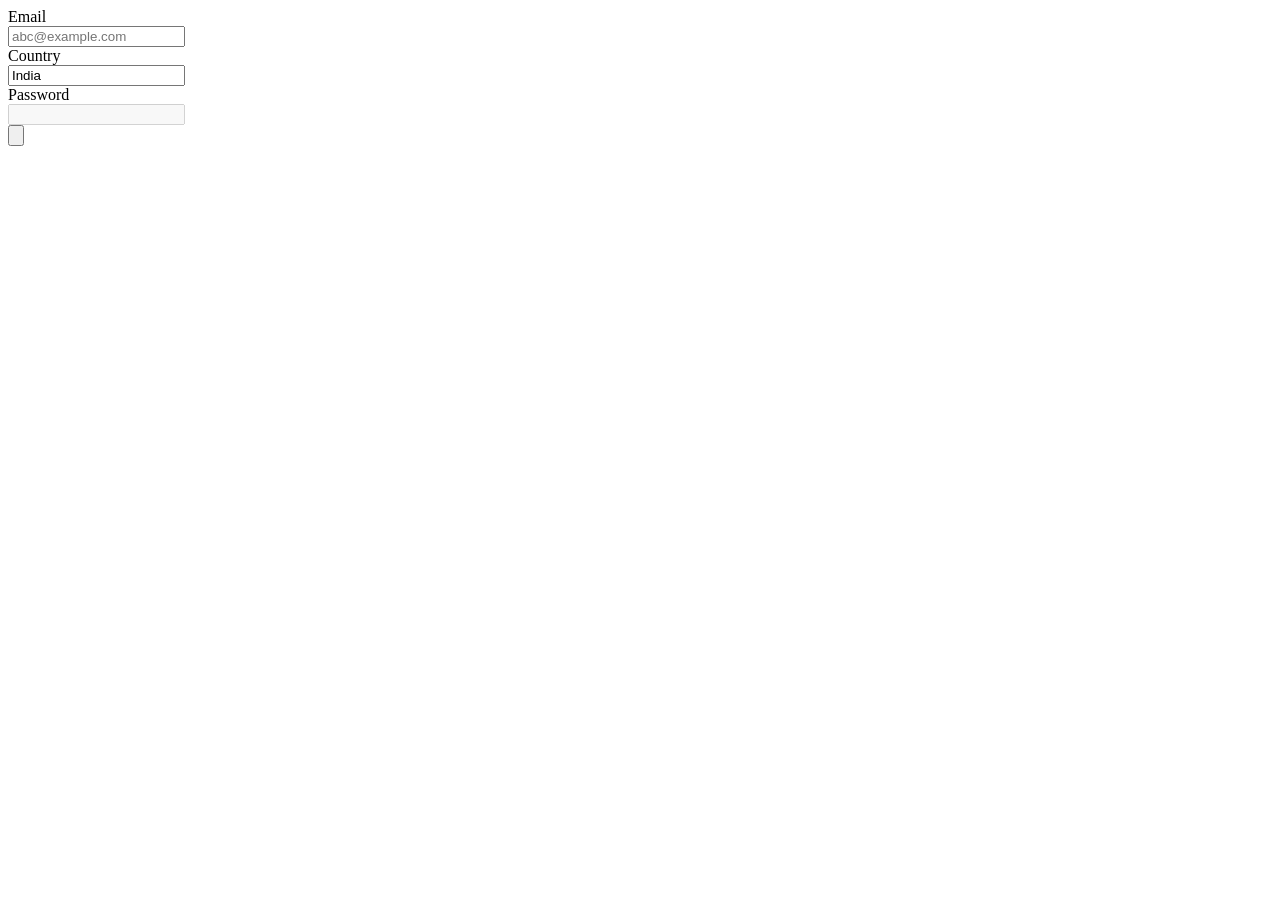
<file: HTML_5/Forms/Attributs of form element/index.html>
<!DOCTYPE html>
<head>
    <title>Login</title>
</head>
<body>
    <form action="">
        <div>
            <label for="email">Email</label><br>
            <input type="email" id="email" name="email" required placeholder="abc@example.com">
        </div>
        <div>
            <label for="country">Country</label><br>
            <input type="country" id="country" name="country" value="India" required>
        </div>
        <div>
            <label for="password">Password</label><br>
            <input type="password" id="password" name="password" required disabled>
        </div>
        <div>
            <input type="submit" value="">
        </div>
    </form>
</body>
</html>
</file>
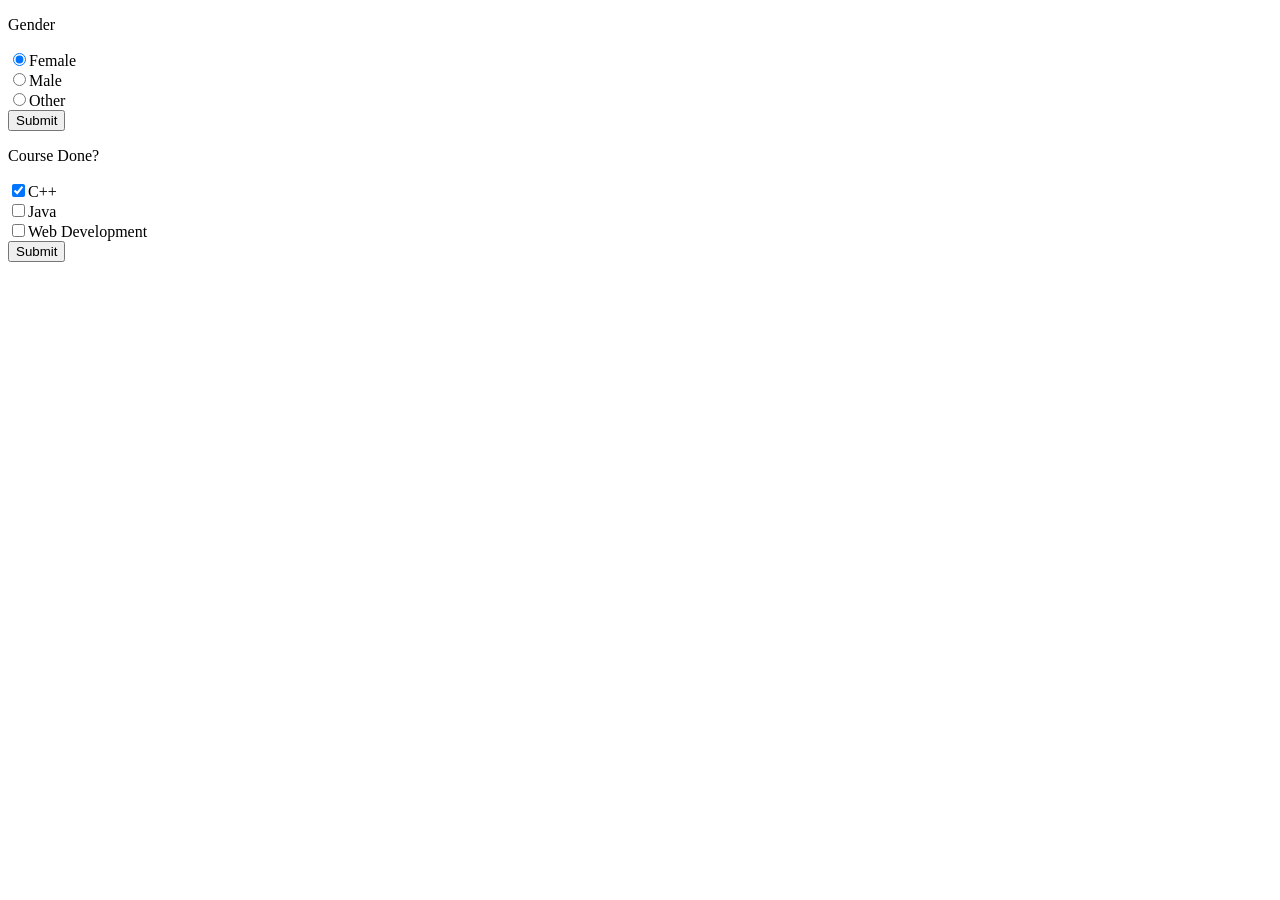
<file: HTML_5/Forms/checkbox and Radio Button/index.html>
<!DOCTYPE html>

<head>
    <title>Login</title>
</head>

<body>
    <form>
        <p>Gender</p>
        <input type="radio" name="gender" value="female" checked>Female<br>
        <input type="radio" name="gender" value="male">Male<br>
        <input type="radio" name="gender" value="other">Other<br>
        <input type="submit">
        
        <p>Course Done?</p>
        <input type="checkbox" name="course" value="c++" checked>C++<br>
        <input type="checkbox" name="course" value="java">Java<br>
        <input type="checkbox" name="course" value="web-development">Web Development<br>
        <input type="submit">
    </form>
</body>

</html>
</file>
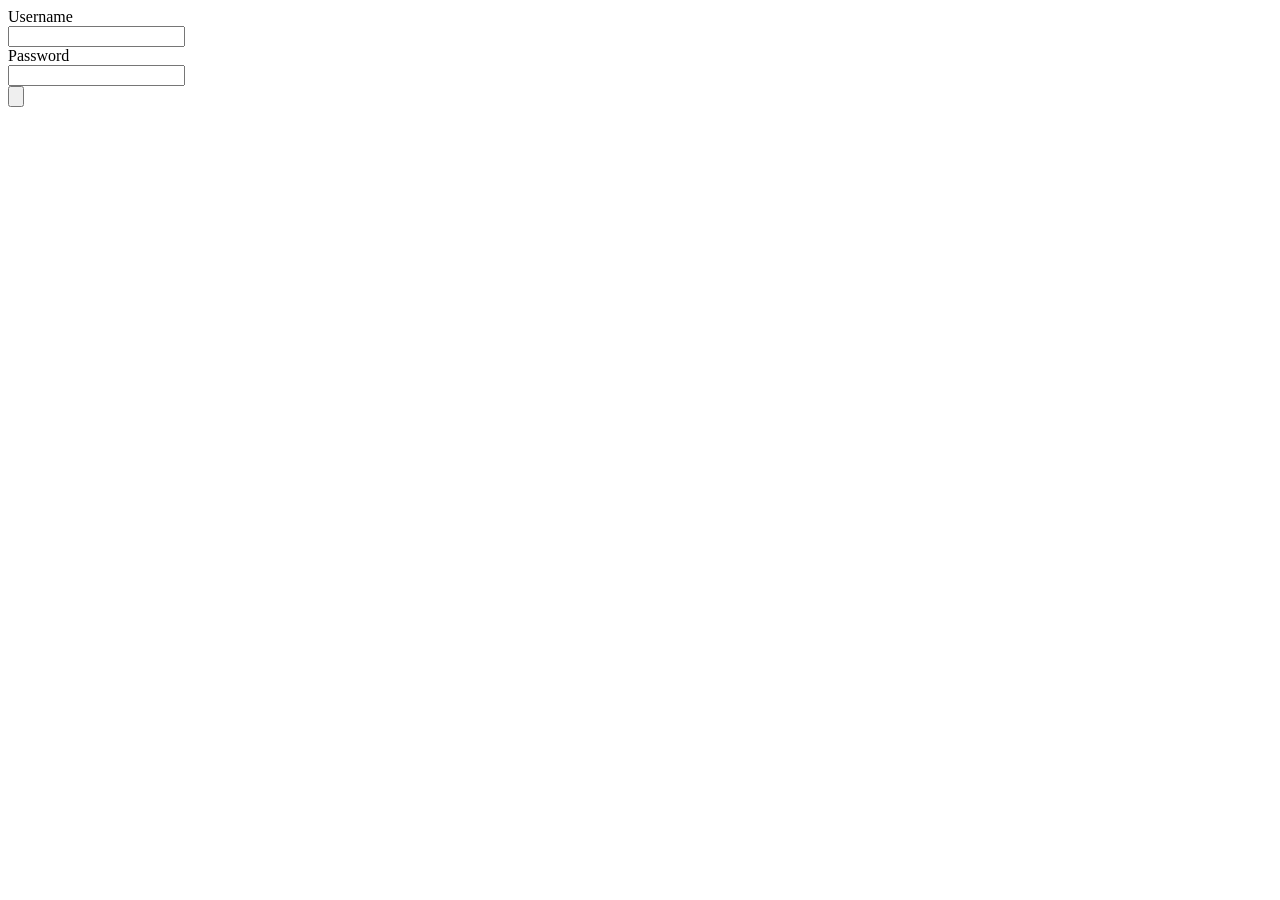
<file: HTML_5/Forms/Creating a Simple form/index.html>
<!DOCTYPE html>
<head>
    <title>Login</title>
</head>
<body>
    <form action="">
        <div>
            <label for="username">Username</label><br>
            <input type="text" id="username" required>
        </div>
        <div>
            <label for="">Password</label><br>
            <input type="password" id="password" required>
        </div>
        <div>
            <input type="submit" value="">
        </div>
    </form>
</body>
</html>
</file>
<file: css/Completing Resume/Link Related Pseudo Classes/style.css>
p:active{
	background-color: cyan;
}

a:visited{
	color: rgb(164, 219, 61);
}

a:link{
	color: rgb(219, 61, 193);
}

a:active{
	color: red;
}

a:target{
	color:yellow;
}
</file>
<file: css/Completing Resume/Overflow Wrap/style.css>
#container{
    width: 50px;
    height: auto;
    border: 2px solid black;
    overflow-wrap: break-word;
}
</file>
<file: css/Completing Resume/Using Before and After/style.css>
.styled-first-letter::first-line{
    font-size: 1.5rem;
    font-weight: bold;
    text-transform: capitalize;
}

ul{
    list-style: none;

}

li::before{
    content: '';
    background-image: url(ninjasicon.png);
    display: inline-block;
    height: 20px;
    width: 20px;
    background-size: contain;

}


p{
    background-color: lightgrey;

}

p::before{
    content: 'Before';
    font-size: 1.5rem;
    font-weight: bold;
    text-transform: capitalize;
}

p::after{
    content: '';
    display: inline-block;
    height: 40px;
    width: 40px;
    background-size: contain;
    background-image: url(ninjasicon.png);
    font-size: 1.5rem;
    font-weight: bold;
    text-transform: capitalize;
}
</file>
<file: css/Completing Resume/Work Experience Section 1/style.css>
body {
    margin: 0px;
    font-family: sans-serif;
    font-size: 30px;
}

/* Body Header */

#body-header {
    height: 65vh;
    opacity: 0.8;
    background-image: url(image/macbook_mouse.jpg);
    background-size: cover;
    background-position: center;
    background-attachment: fixed;
    padding-top: 1.2rem;
}

/* Horizontal Lists */

.horizontal-list {
    list-style: none;
    padding-left: 0px;
    margin: 0px;
}

.horizontal-list li {
    display: inline-block;
    margin: 0px 8px 8px 0px;
    font-weight: 100;
    font-size: 0.9rem;
}


.horizontal-list li a {
    color: white;
    text-decoration: none;
}

.nav-menu li a {
    transition: color 0.5s, border-bottom 4s;
}

.nav-menu li a:hover {
    color: lightgrey;
    border-bottom: 1px solid black;
}

.text-center {
    text-align: center;
}

/* Name and Social Icons*/

#name-social-container {
    margin-top: 20vh;
}

#my-name {
    font-size: 3rem;
    letter-spacing: 0.1rem;
    color: white;
    font-weight: 700;
    margin-bottom: 0.5rem;
}


.social-icons li a i {
    /*color: red;*/
    padding: 10px;
    font-size: 1rem;
    border-radius: 50%;
}


.social-icons li a i:hover {
    box-shadow: 0px 0px 6px 4px rgba(230, 196, 196, 0.3);
}

section {
    width: 100%;
    display: flex;
    flex-direction: column;
    align-items: center;
    padding-bottom: 20px;
}

section:nth-child(2n) {
    background-color: #9e9b9b29;
}

section:nth-child(2n + 1) {
    background-color: white;
}

section:target {
    background-color: cyan;
}


.section-heading {
    width: auto;
    padding: 20px 10px 10px;
    margin: 10px auto;
    font-weight: 400;
}

.section-heading span {

    font-size: var(--section-heading-font-size);
    color: #2857a4;
    display: inline-block;
    padding-top: 10px;
    margin-right: 0.5rem;

}

/*About Section*/

#about {
    height: auto;
    width: 100%;
    position: relative;
}

#my-image {
    height: 12rem;
    width: 12rem;
    margin: auto;
    margin-top: -17vh;
}

#my-image img {
    height: 100%;
    width: 100%;
    border-radius: 50%;
    border: 3px solid white;
    box-shadow: 1px 1px 10px 2px lightgrey;
}

#about-para {
    padding: 10px;
    width: 70%;
    height: 100%;
    margin: auto;
    font-family: Arial, Helvetica, sans-serif;
    text-align: justify;
    color: grey;
    line-height: 28px;
    font-weight: 100;
    font-size: 1.1rem;
}

/*Skills Section*/



.skills-display {
    width: 70%;
    margin-top: 4rem;
    margin-bottom: 1.5rem;
    display: flex;
    flex-wrap: wrap;
    justify-content: space-around;
}

.skill-progress {
    width: 7rem;
    height: 1.4rem;
    margin: 20px;
    background-color: lightgrey;
    border-radius: 0.8rem;
    overflow: hidden;
    box-shadow: inset 1px 1px 2px 1px #b9b9b9;
}

/*.skill-progress>div{
	border-radius: 20px 0 0 20px;
	box-shadow: 1px 1px 5px 2px #98989882
}*/

.skill-name {
    font-size: 15px;
    color: white;
    padding: 6px 0 10px 20px;

}

.skill-name span {
    margin: 0;
}

/*Timeline*/

.timeline {
    position: relative;
    width: 75%;
    border: 2px solid black;

}

.timeline-box {
    position: relative;
    margin: 5px;
    width: 40%;
    left: 5%;
    min-height: 150px;
    border: 2px solid black;
}

.timeline-box:nth-child(2n) {
    left: 53%;
}




/* Portfolio Section */

#portfolio-container {
    box-sizing: border-box;
    display: flex;
    flex-wrap: wrap;
    width: 100%;
    padding: 0 50px;
    margin-bottom: 2%;
    justify-content: space-around;
}

.portfolio-image-container {
    max-width: 300px;
    overflow: hidden;
    margin: 10px;
    background-size: cover;
    background-repeat: no-repeat;
    position: relative;
}


.portfolio-image-container img {
    width: 100%;
    height: 100%;
}

.portfolio-details {
    /* display: none; */
    transition: all 0.5s ease-in-out;
    position: absolute;
    top: 0;
    left: 0;
    height: 100%;
    color: transparent;
    text-align: center;
    padding: 10px;
    /* background-color: white; */
}

.portfolio-image-container:hover {
    box-shadow: 0 0 20px #74ADC8;
}

.portfolio-image-container:hover .portfolio-details {
    background-color: #80808078;
    /* display: block; */
    color: white;
}

/* Contact Form */

#contact {



    background-color: #0abcf9;
    background-image: linear-gradient(50deg, #2857a4 0%, #403066 74%);
    /*background-image: linear-gradient(50deg,#2857a4 0%, #5378b1 74%);*/
    /*background-image: linear-gradient(170deg,#2857a4 0%, #8496b2 74%);*/
    /*background-image: linear-gradient(315deg, #2a2a72 0%, #009ffd 74%);*/
    /*background-image: linear-gradient(to right,#13226fe0, #5473a2e0, #434ba8e0);*/
    /*background-color: #13386fe0;*/
    color: white;
    padding-bottom: 40px;
}

#contact h1,
#contact h1 span {
    color: white;
}

#contact-form {
    margin-left: 20%;
}

#contact-container {
    display: flex;
}

#my-details-container {
    width: 35%;
    margin-left: 6%;
}

#my-details-container h3 {
    color: white;
    font-weight: 550;
    font-size: 1.2rem;
}

#contact-form-container {
    width: 50%;
}

#my-details-container p {
    color: #d9dcdd;
    font-size: 0.9rem;
}

.my-details-info-container {
    margin-bottom: 20px;
    color: #d9dcdd;
}

.my-details-info-container span {
    margin-left: 0.4rem;
    font-size: 0.95rem;
}

.my-details-info-container i {
    color: white;
}

.my-details-icon {
    width: 1rem;
    height: 1rem;
    vertical-align: bottom;
    margin-right: 0.5rem;
}


#contact-form input,
textarea {
    max-width: 90%;
    margin: 15px;
    padding: 4px 10px;
    border: 0px solid transparent;
    border-bottom: 2px solid white;
    /*#2857a4*/
    color: var(--contact-light-text-color);
    background: transparent;
    width: 90%;
    line-height: 1.6;
    font-size: 1.05rem;
}



#contact-form button[type="submit"] {
    background: transparent;
    /*#1a1a1a;*/
    font-size: 0.95rem;
    border: 2px solid white;
    margin-top: 5%;
    margin-left: 35%;
    border-radius: 2px;
    color: white;
    font-family: sans-serif;
    font-weight: 700;
    letter-spacing: 0.046875em;
    line-height: 1;
    padding: 0.8em 0.8em 0.78em;
    text-transform: uppercase;
}

#contact-form button:hover {
    background: white;
    color: #13386fe0;
}

#contact .social-icons li a i {

    font-size: 1.2rem;
    margin: 40px 10px 10px;
    padding: 10px 14px 20px 10px;

}

input:focus,
select:focus,
textarea:focus,
button:focus {
    outline: none;
}


/*common color classes */

.text-highlight {
    color: #2857a4;
    font-weight: 600;

}

.mb-blue {
    background-color: #2857a4;
}

.mb-orange {
    background-color: #ff5722;
}


.mb-teal {
    background-color: #009688;
}

.mb-light-purple {
    background-color: #93738c;
}

.m-blue {
    color: #2857a4;
}

/*Common Percent classes*/
.eighty-percent {
    height: inherit;
    width: 80%;
}

.eighty-five-percent {
    height: inherit;
    width: 80%;
}

.seventy-five-percent {
    height: inherit;
    width: 75%;
}

/* common margin classes */
.m0 {
    margin: 0;
}
</file>
<file: css/Flex/Converting Resume Code to Flex/style.css>
body {
    margin: 0px;
    font-family: sans-serif;
    font-size: 30px;
}

/* Body Header */

#body-header {
    height: 65vh;
    opacity: 0.8;
    background-image: url(image/macbook_mouse.jpg);
    background-size: cover;
    background-position: center;
    background-attachment: fixed;
    padding-top: 1.2rem;
}

/* Horizontal Lists */

.horizontal-list {
    list-style: none;
    padding-left: 0px;
    margin: 0px;
}

.horizontal-list li {
    display: inline-block;
    margin: 0px 8px 8px 0px;
    font-weight: 100;
    font-size: 0.9rem;
}


.horizontal-list li a {
    color: white;
    text-decoration: none;
}

.nav-menu li a {
    transition: color 0.5s, border-bottom 4s;
}

.nav-menu li a:hover {
    color: lightgrey;
    border-bottom: 1px solid black;
}

.text-center {
    text-align: center;
}

/* Name and Social Icons*/

#name-social-container {
    margin-top: 20vh;
}

#my-name {
    font-size: 3rem;
    letter-spacing: 0.1rem;
    color: white;
    font-weight: 700;
    margin-bottom: 0.5rem;
}


.social-icons li a i {
    /*color: red;*/
    padding: 10px;
    font-size: 1rem;
    border-radius: 50%;
}


.social-icons li a i:hover {
    box-shadow: 0px 0px 6px 4px rgba(230, 196, 196, 0.3);
}

/*Section Classes*/

section {
    width: 100%;
    /*height: 75vh;*/
    display: flex;
    flex-direction: column;
    align-items: center;
}


section:nth-child(2n) {
    background-color: #9e9b9b29;
}

section:nth-child(2n + 1) {
    background-color: white;
}

/*About Section*/

#about {
    height: auto;
    width: 100%;
    position: relative;
}

#my-image {
    height: 12rem;
    width: 12rem;
    margin: auto;
    margin-top: -17vh;
}

#my-image img {
    height: 100%;
    width: 100%;
    border-radius: 50%;
    border: 3px solid white;
    box-shadow: 1px 1px 10px 2px lightgrey;
}

#about-para {
    padding: 10px;
    width: 70%;
    height: 100%;
    margin: auto;
    font-family: Arial, Helvetica, sans-serif;
    text-align: justify;
    color: grey;
    line-height: 28px;
    font-weight: 100;
    font-size: 1.1rem;
}

.text-highlight {
    color: #2857a4;
    font-weight: 600;

}
</file>
<file: css/Flex/Creating Skill Indicator/style.css>
body {
    margin: 0px;
    font-family: sans-serif;
    font-size: 30px;
}

/* Body Header */

#body-header {
    height: 65vh;
    opacity: 0.8;
    background-image: url(image/macbook_mouse.jpg);
    background-size: cover;
    background-position: center;
    background-attachment: fixed;
    padding-top: 1.2rem;
}

/* Horizontal Lists */

.horizontal-list {
    list-style: none;
    padding-left: 0px;
    margin: 0px;
}

.horizontal-list li {
    display: inline-block;
    margin: 0px 8px 8px 0px;
    font-weight: 100;
    font-size: 0.9rem;
}


.horizontal-list li a {
    color: white;
    text-decoration: none;
}

.nav-menu li a {
    transition: color 0.5s, border-bottom 4s;
}

.nav-menu li a:hover {
    color: lightgrey;
    border-bottom: 1px solid black;
}

.text-center {
    text-align: center;
}

/* Name and Social Icons*/

#name-social-container {
    margin-top: 20vh;
}

#my-name {
    font-size: 3rem;
    letter-spacing: 0.1rem;
    color: white;
    font-weight: 700;
    margin-bottom: 0.5rem;
}


.social-icons li a i {
    /*color: red;*/
    padding: 10px;
    font-size: 1rem;
    border-radius: 50%;
}


.social-icons li a i:hover {
    box-shadow: 0px 0px 6px 4px rgba(230, 196, 196, 0.3);
}

/*Section Classes*/

section {
    width: 100%;
    /*height: 75vh;*/
    display: flex;
    flex-direction: column;
    align-items: center;
}


section:nth-child(2n) {
    background-color: #9e9b9b29;
}

section:nth-child(2n + 1) {
    background-color: white;
}

.section-heading {
    width: auto;
    padding: 20px 10px 10px;
    font-weight: 400;
}

.section-heading span {
    font-size: 40px;
    color: #2857a4;
    display: inline-block;
    padding-top: 10px;
    margin-right: 0.5rem;
}

/*About Section*/

#about {
    height: auto;
    width: 100%;
    position: relative;
}

#my-image {
    height: 12rem;
    width: 12rem;
    margin: auto;
    margin-top: -17vh;
}

#my-image img {
    height: 100%;
    width: 100%;
    border-radius: 50%;
    border: 3px solid white;
    box-shadow: 1px 1px 10px 2px lightgrey;
}

#about-para {
    padding: 10px;
    width: 70%;
    height: 100%;
    margin: auto;
    font-family: Arial, Helvetica, sans-serif;
    text-align: justify;
    color: grey;
    line-height: 28px;
    font-weight: 100;
    font-size: 1.1rem;
}

/*Skills Section*/


.skills-display {
    width: 70%;
    /*height: 100px;*/
    /*border: 2px solid black; 	*/
    display: flex;
    flex-wrap: wrap;
    justify-content: space-between;
}

.skill-progress {
    width: 7rem;
    height: 1.4rem;
    background-color: lightgrey;
    border-radius: 0.8rem;
    /*border: 2px solid black;*/
}

.skill-progress > div {
    border-radius: 20px 0px 0px 20px;
}

.skill-name span {
    color: white;
    font-size: 1rem;
    margin-left: 10px;
}

/* Common Margin Classes */
.mb75px {
    margin-bottom: 75px;
}

/*common color classes */

.text-highlight {
    color: #2857a4;
    font-weight: 600;

}

.mb-blue {
    background-color: #2857a4;
}


/*Percentage Classes */

.eighty-five-percent {
    width: 85%;
    height: inherit;
}
</file>
<file: css/Flex/Resume Skills Section and Heading/style.css>
body {
    margin: 0px;
    font-family: sans-serif;
    font-size: 30px;
}

/* Body Header */

#body-header {
    height: 65vh;
    opacity: 0.8;
    background-image: url(image/macbook_mouse.jpg);
    background-size: cover;
    background-position: center;
    background-attachment: fixed;
    padding-top: 1.2rem;
}

/* Horizontal Lists */

.horizontal-list {
    list-style: none;
    padding-left: 0px;
    margin: 0px;
}

.horizontal-list li {
    display: inline-block;
    margin: 0px 8px 8px 0px;
    font-weight: 100;
    font-size: 0.9rem;
}


.horizontal-list li a {
    color: white;
    text-decoration: none;
}

.nav-menu li a {
    transition: color 0.5s, border-bottom 4s;
}

.nav-menu li a:hover {
    color: lightgrey;
    border-bottom: 1px solid black;
}

.text-center {
    text-align: center;
}

/* Name and Social Icons*/

#name-social-container {
    margin-top: 20vh;
}

#my-name {
    font-size: 3rem;
    letter-spacing: 0.1rem;
    color: white;
    font-weight: 700;
    margin-bottom: 0.5rem;
}


.social-icons li a i {
    /*color: red;*/
    padding: 10px;
    font-size: 1rem;
    border-radius: 50%;
}


.social-icons li a i:hover {
    box-shadow: 0px 0px 6px 4px rgba(230, 196, 196, 0.3);
}

/*Section Classes*/

section {
    width: 100%;
    /*height: 75vh;*/
    display: flex;
    flex-direction: column;
    align-items: center;
}


section:nth-child(2n) {
    background-color: #9e9b9b29;
}

section:nth-child(2n + 1) {
    background-color: white;
}

.section-heading {
    width: auto;
    padding: 20px 10px 10px;
    font-weight: 400;
}

.section-heading span {
    font-size: 40px;
    color: #2857a4;
    display: inline-block;
    padding-top: 10px;
    margin-right: 0.5rem;
}

/*About Section*/

#about {
    height: auto;
    width: 100%;
    position: relative;
}

#my-image {
    height: 12rem;
    width: 12rem;
    margin: auto;
    margin-top: -17vh;
}

#my-image img {
    height: 100%;
    width: 100%;
    border-radius: 50%;
    border: 3px solid white;
    box-shadow: 1px 1px 10px 2px lightgrey;
}

#about-para {
    padding: 10px;
    width: 70%;
    height: 100%;
    margin: auto;
    font-family: Arial, Helvetica, sans-serif;
    text-align: justify;
    color: grey;
    line-height: 28px;
    font-weight: 100;
    font-size: 1.1rem;
}

/*Skills Section*/


.skills-display {
    width: 70%;
    /*height: 100px;*/
    /*border: 2px solid black; 	*/
    display: flex;
    flex-wrap: wrap;
    justify-content: space-between;
}



/* Common Margin Classes */
.mb75px {
    margin-bottom: 75px;
}

/*common color classes */

.text-highlight {
    color: #2857a4;
    font-weight: 600;

}
</file>
<file: css/Starting with Resume Project/About Section/style.css>
body{
    margin: 0px;
    font-family: sans-serif;
    font-size: 30px;
}

/* Body Header */

#body-header{
    height: 65vh;
    opacity: 0.8;
    background-image: url(image/macbook_mouse.jpg);
    background-size: cover;
    background-position: center;
    background-attachment: fixed;
    padding-top: 1.2rem;
}

/* Horizontal Lists */

.horizontal-list{
    list-style: none;
    padding-left: 0px;
    margin: 0px;
}

.horizontal-list li{
    display: inline-block;
    margin: 0px 8px 8px 0px;
    font-weight: 100;
    font-size: 0.9rem;
}


.horizontal-list li a{
    color: white;
    text-decoration: none;
}

.nav-menu li a{
    transition: color 0.5s, border-bottom 4s;
}

.nav-menu li a:hover{
    color: lightgrey;
    border-bottom: 1px solid black;
}

.text-center{
    text-align: center;
}

/* Name and Social Icons*/

#name-social-container{
    margin-top: 20vh;
}

#my-name{
    font-size: 3rem;
    letter-spacing: 0.1rem;
    color: white;
    font-weight: 700;
    margin-bottom: 0.5rem;
}


.social-icons li a i{
    /*color: red;*/
    padding: 10px;
    font-size: 1rem;
    border-radius: 50%;
}


.social-icons li a i:hover{
    box-shadow: 0px 0px 6px 4px rgba(230, 196, 196, 0.3);
}

/*About Section*/

#about{
    height: auto;
    width: 100%;
    position: relative;
}

#my-image{
    height: 12rem;
    width: 12rem;
    margin: auto;
    margin-top: -17vh;
}

#my-image img{
    height: 100%;
    width: 100%;
    border-radius: 50%;

}
</file>
<file: css/Starting with Resume Project/Adding Social Icons/style.css>
body{
    margin: 0px;
    font-family: sans-serif;
    font-size: 30px;
}

/* Body Header */

#body-header{
    height: 65vh;
    opacity: 0.8;
    background-image: url(image/macbook_mouse.jpg);
    background-size: cover;
    background-position: center;
    background-attachment: fixed;
    padding-top: 1.2rem;
}

/* Horizontal Lists */

.horizontal-list{
    list-style: none;
    padding-left: 0px;
    margin: 0px;
}

.horizontal-list li{
    display: inline-block;
    margin: 0px 8px 8px 0px;
    font-weight: 100;
    font-size: 0.9rem;
}


.horizontal-list li a{
    color: white;
    text-decoration: none;
}

.nav-menu li a{
    transition: color 0.5s, border-bottom 4s;
}

.nav-menu li a:hover{
    color: lightgrey;
    border-bottom: 1px solid black;
}

.text-center{
    text-align: center;
}

/* Name and Social Icons*/

#name-social-container{
    margin-top: 20vh;
}

#my-name{
    font-size: 3rem;
    letter-spacing: 0.1rem;
    color: white;
    font-weight: 700;
    margin-bottom: 0.5rem;
}


.social-icons li a i{
    /*color: red;*/
    padding: 10px;
    font-size: 1rem;
    border-radius: 50%;
}


.social-icons li a i:hover{
    box-shadow: 0px 0px 6px 4px rgba(230, 196, 196, 0.3);
}
</file>
<file: css/Starting with Resume Project/Navigation/style.css>
body{
    margin: 0px;
}

/* Body Header */

#body-header{
    height: 65vh;
    opacity: 0.8;
    background-image: url(image/macbook_mouse.jpg);
    background-size: cover;
    background-position: center;
    background-attachment: fixed;
}

/* Horizontal Lists */

.horizontal-list{
    list-style: none;
    padding-left: 0px;
}

.horizontal-list li{
    display: inline-block;
    margin: 0px 8px 8px 0px;
}


.horizontal-list li a{
    color: white;
    text-decoration: none;
    transition: color 0.5s, border-bottom 4s;
}

.horizontal-list li a:hover{
    color: lightgrey;
    border-bottom: 1px solid white;
}

.text-center{
    text-align: center;
}
</file>
